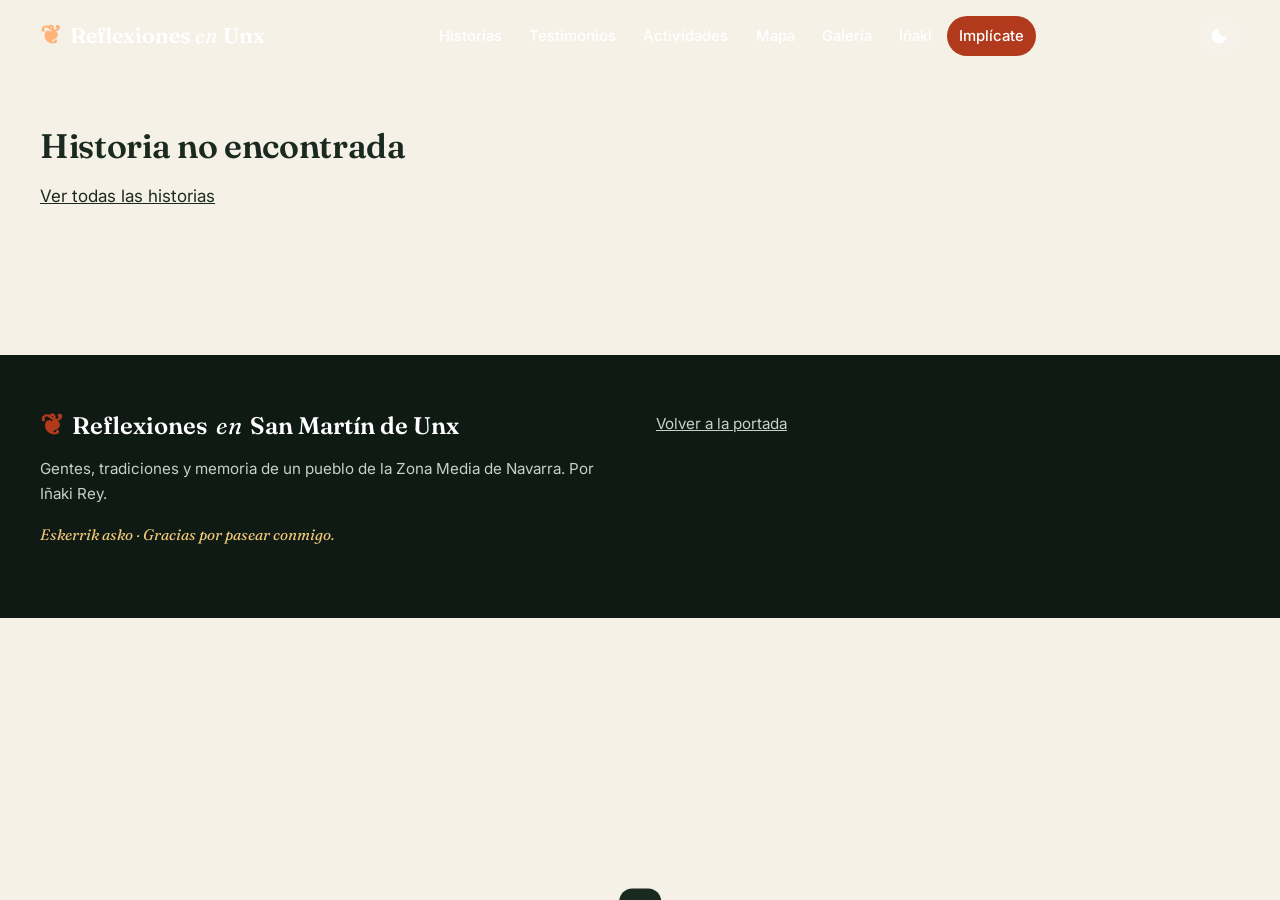
<file: articulo.html>
<!doctype html>
<html lang="es">
<head>
  <meta charset="utf-8">
  <meta name="viewport" content="width=device-width, initial-scale=1">
  <title>Reflexiones en San Martín de Unx</title>
  <meta name="description" content="Reflexiones, testimonios y memoria de San Martín de Unx, en la Zona Media de Navarra, por Iñaki Rey.">
  <meta name="theme-color" content="#2f4b2c">
  <meta property="og:type" content="article">
  <meta property="og:site_name" content="Reflexiones en San Martín de Unx">
  <meta property="og:title" content="Reflexiones en San Martín de Unx">
  <meta property="og:description" content="Gentes, tradiciones y memoria de un pueblo de la Zona Media de Navarra.">
  <meta property="og:image" content="https://commons.wikimedia.org/wiki/Special:FilePath/Unx_-_ikuspegia.png?width=1280">
  <meta name="twitter:card" content="summary_large_image">

  <link rel="preconnect" href="https://fonts.googleapis.com">
  <link rel="preconnect" href="https://fonts.gstatic.com" crossorigin>
  <link href="https://fonts.googleapis.com/css2?family=Fraunces:ital,opsz,wght@0,9..144,400;0,9..144,600;0,9..144,800;1,9..144,400&family=Inter:wght@400;500;600;700&display=swap" rel="stylesheet">
  <link rel="stylesheet" href="css/estilos.css">
  <link rel="icon" href="data:image/svg+xml,<svg xmlns='http://www.w3.org/2000/svg' viewBox='0 0 100 100'><text y='.9em' font-size='90'>🍇</text></svg>">
</head>
<body>
  <a class="saltar" href="#contenido">Saltar al contenido</a>
  <div class="progreso" aria-hidden="true"><span></span></div>

  <header class="cabecera" id="cabecera">
    <a class="marca" href="index.html" aria-label="Reflexiones en San Martín de Unx, inicio">
      <span class="marca__hoja" aria-hidden="true">❦</span>
      <span>Reflexiones <em>en</em> Unx</span>
    </a>
    <nav class="menu" id="menu" aria-label="Principal">
      <a href="index.html#historias">Historias</a>
      <a href="index.html#testimonios">Testimonios</a>
      <a href="index.html#actividades">Actividades</a>
      <a href="index.html#mapa">Mapa</a>
      <a href="index.html#diario" data-requiere="diario" hidden>Diario</a>
      <a href="index.html#galeria">Galería</a>
      <a href="index.html#inaki">Iñaki</a>
      <a href="index.html#implicate" class="menu__cta" data-requiere="implicate" hidden>Implícate</a>
    </nav>
    <div class="cabecera__acciones">
      <button class="icono-btn" id="btn-tema" type="button" aria-label="Cambiar entre modo claro y oscuro">
        <svg viewBox="0 0 24 24" aria-hidden="true"><path d="M12 3a9 9 0 1 0 9 9 7 7 0 0 1-9-9Z"/></svg>
      </button>
      <button class="icono-btn menu-btn" id="btn-menu" type="button" aria-label="Abrir menú" aria-expanded="false" aria-controls="menu">
        <span></span><span></span><span></span>
      </button>
    </div>
  </header>

  <main id="contenido">
    <!-- El artículo se genera a partir de data/articulos.json según el parámetro ?a=slug -->
    <div id="articulo"></div>
  </main>

  <footer class="pie">
    <div class="contenedor pie__rejilla">
      <div>
        <p class="marca marca--pie"><span class="marca__hoja" aria-hidden="true">❦</span> Reflexiones <em>en</em> San Martín de Unx</p>
        <p>Gentes, tradiciones y memoria de un pueblo de la Zona Media de Navarra. Por Iñaki Rey.</p>
        <p class="pie__euskera">Eskerrik asko · Gracias por pasear conmigo.</p>
      </div>
      <div>
        <p data-requiere="boletin" hidden><a href="index.html#implicate">Recibe una historia al día →</a></p>
        <p><a href="index.html">Volver a la portada</a></p>
      </div>
    </div>
  </footer>

  <div class="aviso" id="aviso" role="status" aria-live="polite"></div>
  <script type="module" src="js/articulo.js"></script>
</body>
</html>
</file>
<file: css/estilos.css>
/* =========================================================
   Reflexiones en San Martín de Unx · hoja de estilos
   ========================================================= */

/* ---------- Tokens de color y tipografía ---------- */
:root {
  --bg: #f6f1e7;
  --bg-2: #ece4d3;
  --superficie: #fffdf8;
  --tinta: #1b2a20;
  --tinta-2: #4a5a4e;
  --selva: #2f4b2c;
  --selva-2: #44633a;
  --ocre: #9a6a1f;
  --rio: #6b4a2e;
  --achiote: #b23a1c;
  --linea: rgba(27, 42, 32, .14);
  --sombra: 0 20px 50px -20px rgba(20, 40, 28, .35);

  --oscuro-bg: #0e1a13;
  --oscuro-tinta: #ece6d8;

  --serif: "Fraunces", Georgia, "Times New Roman", serif;
  --sans: "Inter", system-ui, -apple-system, "Segoe UI", sans-serif;

  --radio: 18px;
  --ancho: 1200px;
  --gutter: clamp(16px, 4vw, 40px);
  --cabecera: 72px;
  color-scheme: light;
}

@media (prefers-color-scheme: dark) {
  :root:not([data-theme="light"]) {
    --bg: #0d1611;
    --bg-2: #13211a;
    --superficie: #17271e;
    --tinta: #ece6d8;
    --tinta-2: #b5bfb3;
    --selva: #7cc79a;
    --selva-2: #5fae80;
    --ocre: #e0b05a;
    --rio: #d3a678;
    --achiote: #fb8a4c;
    --linea: rgba(236, 230, 216, .14);
    --sombra: 0 20px 50px -20px rgba(0, 0, 0, .7);
    color-scheme: dark;
  }
}
:root[data-theme="dark"] {
  --bg: #0d1611;
  --bg-2: #13211a;
  --superficie: #17271e;
  --tinta: #ece6d8;
  --tinta-2: #b5bfb3;
  --selva: #7cc79a;
  --selva-2: #5fae80;
  --ocre: #e0b05a;
  --rio: #d3a678;
  --achiote: #fb8a4c;
  --linea: rgba(236, 230, 216, .14);
  --sombra: 0 20px 50px -20px rgba(0, 0, 0, .7);
  color-scheme: dark;
}

/* ---------- Base ---------- */
*, *::before, *::after { box-sizing: border-box; }
html { scroll-behavior: smooth; scroll-padding-top: var(--cabecera); -webkit-text-size-adjust: 100%; }
body {
  margin: 0;
  background: var(--bg);
  color: var(--tinta);
  font: 400 1.0625rem/1.65 var(--sans);
  -webkit-font-smoothing: antialiased;
  overflow-x: hidden;
}
img { display: block; max-width: 100%; height: auto; }
a { color: inherit; }
h1, h2, h3, h4 { font-family: var(--serif); font-weight: 600; line-height: 1.1; margin: 0 0 .5em; letter-spacing: -.01em; }
h2 { font-size: clamp(2rem, 5vw, 3.4rem); }
h3 { font-size: clamp(1.3rem, 2.4vw, 1.7rem); }
em { font-style: italic; }
p { margin: 0 0 1em; }
button { font: inherit; cursor: pointer; }
:focus-visible { outline: 3px solid var(--achiote); outline-offset: 3px; border-radius: 6px; }

[hidden] { display: none !important; } /* para que "hidden" gane a los display de .btn, .caja, .seccion… */
.contenedor { width: min(var(--ancho), 100% - 2 * var(--gutter)); margin-inline: auto; }
.visualmente-oculto { position: absolute !important; width: 1px; height: 1px; overflow: hidden; clip: rect(0 0 0 0); white-space: nowrap; }
.saltar { position: absolute; left: 1rem; top: -4rem; z-index: 200; background: var(--achiote); color: #fff; padding: .6rem 1rem; border-radius: 8px; }
.saltar:focus { top: 1rem; }

.antetitulo {
  font: 600 .78rem/1 var(--sans);
  letter-spacing: .18em;
  text-transform: uppercase;
  color: var(--achiote);
  margin-bottom: 1rem;
  display: inline-flex; align-items: center; gap: .6rem;
}
.antetitulo::before { content: ""; width: 28px; height: 2px; background: currentColor; }

/* ---------- Barra de progreso ---------- */
.progreso { position: fixed; inset: 0 0 auto; height: 3px; z-index: 120; pointer-events: none; }
.progreso span { display: block; height: 100%; width: 100%; transform-origin: 0 50%; transform: scaleX(0); background: linear-gradient(90deg, var(--ocre), var(--achiote)); }

/* ---------- Cabecera ---------- */
.cabecera {
  position: fixed; inset: 0 0 auto; z-index: 100;
  height: var(--cabecera);
  display: flex; align-items: center; justify-content: space-between; gap: 1rem;
  padding-inline: var(--gutter);
  color: #fff;
  transition: background .35s, color .35s, box-shadow .35s, height .35s;
}
.cabecera.es-solida {
  background: color-mix(in srgb, var(--bg) 88%, transparent);
  backdrop-filter: blur(14px) saturate(1.4);
  -webkit-backdrop-filter: blur(14px) saturate(1.4);
  color: var(--tinta);
  box-shadow: 0 1px 0 var(--linea);
}
.marca { display: inline-flex; align-items: center; gap: .5rem; font: 600 1.35rem/1 var(--serif); text-decoration: none; white-space: nowrap; }
.marca em { font-weight: 400; }
.marca__hoja { color: var(--achiote); font-size: 1.2em; }
.cabecera:not(.es-solida) .marca__hoja { color: #ffb37a; }

.menu { display: flex; gap: .2rem; align-items: center; }
.menu a {
  text-decoration: none; font-weight: 500; font-size: .93rem;
  padding: .5rem .75rem; border-radius: 999px;
  transition: background .2s;
}
.menu a:hover { background: color-mix(in srgb, currentColor 12%, transparent); }
.menu__cta { background: var(--achiote); color: #fff !important; }
.menu__cta:hover { background: #a5370a !important; }
.cabecera__acciones { display: flex; gap: .4rem; align-items: center; }
.icono-btn {
  width: 42px; height: 42px; border-radius: 50%;
  display: grid; place-items: center;
  background: color-mix(in srgb, currentColor 10%, transparent);
  border: 0; color: inherit;
}
.icono-btn svg { width: 20px; height: 20px; fill: currentColor; }
.menu-btn { display: none; }
.menu-btn span { display: block; width: 18px; height: 2px; background: currentColor; border-radius: 2px; transition: transform .3s, opacity .3s; grid-area: 1 / 1; }
.menu-btn span:nth-child(1) { transform: translateY(-6px); }
.menu-btn span:nth-child(3) { transform: translateY(6px); }
.menu-btn[aria-expanded="true"] span:nth-child(1) { transform: rotate(45deg); }
.menu-btn[aria-expanded="true"] span:nth-child(2) { opacity: 0; }
.menu-btn[aria-expanded="true"] span:nth-child(3) { transform: rotate(-45deg); }

@media (max-width: 960px) {
  .menu-btn { display: grid; }
  .menu {
    position: fixed; inset: var(--cabecera) 0 auto 0;
    flex-direction: column; align-items: stretch; gap: 0;
    background: var(--bg); color: var(--tinta);
    padding: 1rem var(--gutter) 2rem;
    box-shadow: var(--sombra);
    transform: translateY(-120%); transition: transform .4s cubic-bezier(.2,.8,.2,1);
    visibility: hidden;
  }
  .menu.abierto { transform: none; visibility: visible; }
  .menu a { padding: .9rem .5rem; border-radius: 0; border-bottom: 1px solid var(--linea); font-size: 1.1rem; }
  .menu__cta { margin-top: 1rem; border-radius: 999px !important; text-align: center; border: 0 !important; }
}

/* ---------- Botones ---------- */
.btn {
  display: inline-flex; align-items: center; justify-content: center; gap: .5rem;
  padding: .9rem 1.5rem; border-radius: 999px;
  font-weight: 600; font-size: .98rem; text-decoration: none;
  border: 2px solid transparent;
  transition: transform .2s, background .2s, box-shadow .2s, color .2s;
}
.btn:hover { transform: translateY(-2px); }
.btn--primario { background: var(--achiote); color: #fff; box-shadow: 0 10px 25px -10px rgba(194, 65, 12, .7); }
.btn--primario:hover { background: #a5370a; }
.btn--fantasma { border-color: currentColor; color: inherit; background: transparent; }
.btn--fantasma:hover { background: color-mix(in srgb, currentColor 12%, transparent); }
.btn--whatsapp { background: #1f8f4e; color: #fff; }
.btn--telegram { background: #1f74b5; color: #fff; }

/* ---------- Imágenes rellenas ---------- */
[data-img] { position: relative; overflow: hidden; background: var(--bg-2); }
[data-img] > img, .media > img { width: 100%; height: 100%; object-fit: cover; }
.credito {
  font-size: .72rem; line-height: 1.3; color: var(--tinta-2); text-decoration: none; opacity: .85;
}
.credito:hover { text-decoration: underline; opacity: 1; }
.credito--propia { color: var(--achiote); font-weight: 600; }

/* ---------- HERO ---------- */
.hero {
  position: relative; min-height: 100svh;
  display: grid; align-items: end;
  color: #fff; isolation: isolate; overflow: hidden;
}
.hero__fondo { position: absolute; inset: 0; z-index: -2; }
.hero__fondo img { animation: kenburns 28s ease-in-out infinite alternate; transform-origin: 60% 40%; }
@keyframes kenburns { from { transform: scale(1.04) translate(0, 0); } to { transform: scale(1.18) translate(-2%, -2%); } }
.hero__velo {
  position: absolute; inset: 0; z-index: -1;
  background:
    linear-gradient(180deg, rgba(8, 20, 13, .55) 0%, rgba(8, 20, 13, 0) 30%),
    linear-gradient(0deg, rgba(8, 20, 13, .92) 0%, rgba(8, 20, 13, .6) 45%, rgba(8, 20, 13, .3) 75%);
}
.hero__texto { width: min(var(--ancho), 100% - 2 * var(--gutter)); margin: 0 auto; padding-block: 8rem clamp(7rem, 16vh, 11rem); }
.hero .antetitulo { color: #ffb37a; }
.hero__texto { text-shadow: 0 2px 18px rgba(0, 0, 0, .45); }
.hero__titulo { font-size: clamp(3.2rem, 11vw, 8.5rem); font-weight: 800; letter-spacing: -.035em; line-height: .92; margin-bottom: 1.5rem; }
.hero__titulo em { font-weight: 400; color: #f2c879; }
.hero__lead { font-size: clamp(1.05rem, 2vw, 1.3rem); max-width: 40rem; color: rgba(255, 255, 255, .9); }
.hero__botones { display: flex; flex-wrap: wrap; gap: .8rem; margin-top: 2rem; }
.hero__scroll { position: absolute; left: 50%; bottom: 5.5rem; translate: -50% 0; width: 26px; height: 42px; border: 2px solid rgba(255,255,255,.7); border-radius: 20px; }
.hero__scroll span { position: absolute; left: 50%; top: 8px; width: 4px; height: 8px; margin-left: -2px; border-radius: 2px; background: #fff; animation: rueda 1.8s infinite; }
@keyframes rueda { 0% { opacity: 1; transform: translateY(0); } 100% { opacity: 0; transform: translateY(14px); } }
.hero__credito { position: absolute; right: var(--gutter); bottom: .7rem; z-index: 2; }
.hero > .hero__credito { top: calc(var(--cabecera) + .4rem); bottom: auto; }
.hero__credito .credito { color: rgba(255, 255, 255, .75); }
@media (max-width: 600px) { .hero__scroll { display: none; } }

.racha {
  display: inline-flex; align-items: center; gap: .6rem;
  margin-top: 1.8rem; padding: .55rem 1rem .55rem .65rem;
  border-radius: 999px; font-size: .92rem;
  background: rgba(255, 255, 255, .12); backdrop-filter: blur(8px); -webkit-backdrop-filter: blur(8px);
  border: 1px solid rgba(255, 255, 255, .22);
}
.racha__fuego { display: grid; place-items: center; width: 30px; height: 30px; border-radius: 50%; background: var(--achiote); font-size: 1rem; }

/* ---------- HOY ---------- */
.hoy {
  display: grid; grid-template-columns: 1fr 1.3fr; gap: 1.5rem;
  margin-top: -4rem; position: relative; z-index: 5;
}
@media (max-width: 860px) { .hoy { grid-template-columns: 1fr; margin-top: -2.5rem; } }
.tarjeta-dia, .tarjeta-testimonio-dia {
  border-radius: var(--radio); box-shadow: var(--sombra); overflow: hidden; min-height: 260px;
}
.tarjeta-dia {
  background: var(--selva); color: #fff; padding: 2rem;
  display: flex; flex-direction: column; justify-content: space-between;
  background-image: radial-gradient(circle at 100% 0%, rgba(242, 200, 121, .25), transparent 55%);
}
:root[data-theme="dark"] .tarjeta-dia { background-color: #1d4a33; }
@media (prefers-color-scheme: dark) { :root:not([data-theme="light"]) .tarjeta-dia { background-color: #1d4a33; } }
.tarjeta-dia__etiqueta { font: 600 .75rem/1 var(--sans); letter-spacing: .16em; text-transform: uppercase; color: #f2c879; display: flex; justify-content: space-between; gap: 1rem; }
.tarjeta-dia__texto { font: 600 clamp(1.5rem, 3vw, 2.2rem)/1.15 var(--serif); margin: 1.2rem 0 .8rem; }
.tarjeta-dia__texto--largo { font-size: clamp(1.2rem, 2.2vw, 1.5rem); font-weight: 400; font-style: italic; }
.tarjeta-dia__detalle { color: rgba(255, 255, 255, .85); font-size: .95rem; margin: 0; }

.tarjeta-testimonio-dia { position: relative; color: #fff; display: grid; align-items: end; text-decoration: none; }
.tarjeta-testimonio-dia [data-img], .tarjeta-testimonio-dia .media { position: absolute; inset: 0; }
.tarjeta-testimonio-dia::after { content: ""; position: absolute; inset: 0; background: linear-gradient(0deg, rgba(8,20,13,.92), rgba(8,20,13,.55) 70%, rgba(8,20,13,.3)); }
.tarjeta-testimonio-dia__txt { position: relative; z-index: 1; padding: 2rem; }
.tarjeta-testimonio-dia blockquote { margin: .8rem 0 1rem; font: 400 italic clamp(1.25rem, 2.4vw, 1.7rem)/1.3 var(--serif); }
.tarjeta-testimonio-dia .tarjeta-dia__etiqueta { color: #ffb37a; justify-content: flex-start; }
.quien { font-weight: 600; font-size: .95rem; }
.quien small { font-weight: 400; opacity: .8; display: block; }

/* ---------- Cifras ---------- */
.cifras { display: grid; grid-template-columns: repeat(4, 1fr); gap: 1rem; padding-block: 4rem 1rem; }
@media (max-width: 760px) { .cifras { grid-template-columns: repeat(2, 1fr); } }
.cifra { border-top: 2px solid var(--tinta); padding-top: 1rem; }
.cifra__num { display: block; font: 800 clamp(2.4rem, 6vw, 4rem)/1 var(--serif); color: var(--selva); letter-spacing: -.03em; }
.cifra__txt { font-size: .92rem; color: var(--tinta-2); }

/* ---------- Secciones ---------- */
.seccion { padding-block: clamp(4rem, 10vw, 8rem); position: relative; }
.seccion__cabecera { max-width: 46rem; margin-bottom: clamp(2rem, 5vw, 3.5rem); }
.seccion__intro { font-size: 1.12rem; color: var(--tinta-2); }
.seccion--oscura { background: var(--oscuro-bg); color: var(--oscuro-tinta); }
.seccion--oscura .seccion__intro { color: #b5bfb3; }
.seccion--oscura .antetitulo { color: #ffb37a; }
.seccion--papel { background: var(--bg-2); }
.subtitulo-seccion { margin-top: clamp(3rem, 7vw, 5rem); font-size: clamp(1.6rem, 3.5vw, 2.4rem); }

/* ---------- Magazine (artículos) ---------- */
.magazine { display: grid; grid-template-columns: repeat(12, 1fr); gap: 1.5rem; }
.magazine > :first-child { grid-column: span 12; }
.magazine > :not(:first-child) { grid-column: span 6; }
@media (min-width: 1000px) {
  .magazine > :first-child { grid-column: span 8; grid-row: span 2; }
  .magazine > :not(:first-child) { grid-column: span 4; }
}
@media (max-width: 680px) { .magazine > * { grid-column: span 12 !important; } }

.tarjeta {
  position: relative; display: flex; flex-direction: column;
  border-radius: var(--radio); overflow: hidden; text-decoration: none;
  background: var(--superficie); box-shadow: 0 1px 0 var(--linea);
  transition: transform .35s cubic-bezier(.2,.8,.2,1), box-shadow .35s;
}
.tarjeta:hover { transform: translateY(-6px); box-shadow: var(--sombra); }
.tarjeta .media { aspect-ratio: 16 / 10; overflow: hidden; background: var(--bg-2); }
.tarjeta .media img { transition: transform 1.2s cubic-bezier(.2,.8,.2,1); }
.tarjeta:hover .media img { transform: scale(1.07); }
.tarjeta__cuerpo { padding: 1.4rem 1.5rem 1.6rem; display: flex; flex-direction: column; gap: .5rem; flex: 1; }
.tarjeta__meta { display: flex; flex-wrap: wrap; gap: .5rem; align-items: center; font-size: .8rem; color: var(--tinta-2); }
.tarjeta h3 { margin: 0; transition: color .2s; }
.tarjeta:hover h3 { color: var(--achiote); }
.tarjeta__resumen { color: var(--tinta-2); font-size: .97rem; margin: 0; }

/* tarjeta grande con texto sobre la foto */
.tarjeta--grande { color: #fff; min-height: 520px; justify-content: flex-end; }
.tarjeta--grande .media { position: absolute; inset: 0; aspect-ratio: auto; }
.tarjeta--grande::after { content: ""; position: absolute; inset: 0; background: linear-gradient(0deg, rgba(8,20,13,.95) 0%, rgba(8,20,13,.35) 55%, rgba(8,20,13,0) 80%); }
.tarjeta--grande .tarjeta__cuerpo { position: relative; z-index: 1; flex: 0; padding: 2rem; }
.tarjeta--grande h3 { font-size: clamp(1.8rem, 4vw, 2.8rem); }
.tarjeta--grande .tarjeta__meta, .tarjeta--grande .tarjeta__resumen { color: rgba(255,255,255,.88); }
.tarjeta--grande:hover h3 { color: #f2c879; }

.chip {
  display: inline-flex; align-items: center; gap: .3rem;
  padding: .3rem .7rem; border-radius: 999px;
  font: 600 .72rem/1 var(--sans); letter-spacing: .06em; text-transform: uppercase;
  background: color-mix(in srgb, var(--selva) 14%, transparent); color: var(--selva);
}
.tarjeta--grande .chip { background: rgba(255,255,255,.18); color: #fff; }
.chip--nuevo { background: var(--achiote) !important; color: #fff !important; animation: latido 2s infinite; }
.chip--ejemplo { background: color-mix(in srgb, var(--ocre) 20%, transparent); color: var(--ocre); }
.tarjeta--grande .chip--ejemplo { background: rgba(242, 200, 121, .25); color: #f2c879; }
@keyframes latido { 0%, 100% { box-shadow: 0 0 0 0 rgba(194, 65, 12, .55); } 50% { box-shadow: 0 0 0 7px rgba(194, 65, 12, 0); } }

/* ---------- Pausa visual / cita ---------- */
.pausa { position: relative; min-height: 80vh; display: grid; place-items: center; color: #fff; overflow: hidden; isolation: isolate; padding: 6rem var(--gutter); }
.pausa__fondo { position: absolute; inset: -15% 0; z-index: -2; }
.pausa::before { content: ""; position: absolute; inset: 0; z-index: -1; background: rgba(8, 20, 13, .55); }
.pausa__cita { max-width: 56rem; margin: 0; text-align: center; }
.pausa__cita p { font: 400 italic clamp(1.6rem, 4.2vw, 3.2rem)/1.2 var(--serif); }
.pausa__cita cite { font-style: normal; font-size: .95rem; letter-spacing: .1em; text-transform: uppercase; color: #f2c879; }

/* ---------- Filtros ---------- */
.filtros { display: flex; flex-wrap: wrap; gap: .5rem; margin-bottom: 2rem; }
.filtro {
  padding: .55rem 1.1rem; border-radius: 999px;
  border: 1.5px solid var(--linea); background: transparent; color: var(--tinta);
  font-weight: 500; font-size: .9rem; transition: all .2s;
}
.filtro:hover { border-color: var(--selva); }
.filtro[aria-pressed="true"] { background: var(--selva); border-color: var(--selva); color: var(--bg); }
.filtros--claros .filtro { color: var(--oscuro-tinta); border-color: rgba(236,230,216,.25); }
.filtros--claros .filtro[aria-pressed="true"] { background: #f2c879; border-color: #f2c879; color: #1b2a20; }

/* ---------- Testimonios ---------- */
.rejilla-testimonios { display: grid; grid-template-columns: repeat(auto-fill, minmax(min(100%, 330px), 1fr)); gap: 1.5rem; }
.testimonio {
  position: relative; border-radius: var(--radio); overflow: hidden;
  min-height: 420px; display: flex; flex-direction: column; justify-content: flex-end;
  color: #fff; isolation: isolate;
  transition: transform .35s, box-shadow .35s, opacity .3s;
}
.testimonio:hover { transform: translateY(-6px); box-shadow: var(--sombra); }
.testimonio .media { position: absolute; inset: 0; z-index: -2; }
.testimonio .media img { transition: transform 1.2s; }
.testimonio:hover .media img { transform: scale(1.06); }
.testimonio::before { content: ""; position: absolute; inset: 0; z-index: -1; background: linear-gradient(0deg, rgba(8,20,13,.95) 10%, rgba(8,20,13,.35) 70%, rgba(8,20,13,.1)); }
.testimonio__cuerpo { padding: 1.8rem; }
.testimonio__comillas { font: 800 5rem/0 var(--serif); color: #ffb37a; display: block; height: 2.2rem; margin-top: 1rem; }
.testimonio blockquote { margin: 0 0 1.2rem; font: 400 italic 1.3rem/1.35 var(--serif); }
.testimonio__pie { display: flex; justify-content: space-between; align-items: flex-end; gap: .8rem; flex-wrap: wrap; }
.testimonio__temas { display: flex; gap: .3rem; flex-wrap: wrap; }
.testimonio__temas .chip { background: rgba(255,255,255,.16); color: #fff; }
.testimonio .aviso-ejemplo { font-size: .72rem; color: #f2c879; margin-top: .8rem; display: block; }
.testimonio[hidden] { display: none; }

/* ---------- Luchas ---------- */
.frentes { display: grid; grid-template-columns: repeat(3, 1fr); gap: 1.5rem; }
@media (max-width: 860px) { .frentes { grid-template-columns: 1fr; } }
.frente {
  position: relative; border-radius: var(--radio); overflow: hidden; min-height: 380px;
  display: flex; flex-direction: column; justify-content: flex-end; text-decoration: none; color: #fff; isolation: isolate;
}
.frente .media { position: absolute; inset: 0; z-index: -2; }
.frente .media img { transition: transform 1.2s; filter: saturate(.9); }
.frente:hover .media img { transform: scale(1.07); }
.frente::before { content: ""; position: absolute; inset: 0; z-index: -1; background: linear-gradient(0deg, rgba(8,20,13,.95), rgba(8,20,13,.15)); }
.frente__cuerpo { padding: 1.8rem; }
.frente__num { font: 800 3rem/1 var(--serif); color: #ffb37a; opacity: .9; }
.frente p { color: rgba(255,255,255,.85); font-size: .97rem; }
.frente__mas { font-weight: 600; font-size: .9rem; color: #f2c879; display: inline-flex; gap: .4rem; transition: gap .2s; }
.frente:hover .frente__mas { gap: .8rem; }

/* línea del tiempo */
.linea { list-style: none; margin: 0; padding: 0; position: relative; }
.linea::before { content: ""; position: absolute; left: 50%; top: 0; bottom: 0; width: 2px; background: rgba(236,230,216,.15); translate: -50% 0; }
.linea::after { content: ""; position: absolute; left: 50%; top: 0; width: 2px; height: var(--avance, 0%); background: linear-gradient(#f2c879, #fb8a4c); translate: -50% 0; transition: height .15s linear; }
.hito { position: relative; width: 50%; padding: 0 3rem 3rem 0; text-align: right; }
.hito:nth-child(even) { margin-left: 50%; padding: 0 0 3rem 3rem; text-align: left; }
.hito::before {
  content: ""; position: absolute; top: .35rem; right: -9px; width: 18px; height: 18px; border-radius: 50%;
  background: var(--oscuro-bg); border: 3px solid #f2c879; z-index: 1;
}
.hito:nth-child(even)::before { right: auto; left: -9px; }
.hito__anio { font: 800 clamp(2rem, 4vw, 2.8rem)/1 var(--serif); color: #f2c879; }
.hito__cat { font-size: .72rem; letter-spacing: .14em; text-transform: uppercase; color: #ffb37a; display: block; margin: .4rem 0; }
.hito h4 { font-size: 1.3rem; margin: .2rem 0 .4rem; }
.hito p { color: #c9d0c6; font-size: .97rem; margin: 0; }
.hito__img { margin-top: 1rem; border-radius: 12px; overflow: hidden; aspect-ratio: 16/9; display: inline-block; width: min(100%, 360px); }
.hito__img img { width: 100%; height: 100%; object-fit: cover; }
.hito a.hito__enlace { color: #f2c879; font-weight: 600; font-size: .9rem; display: inline-block; margin-top: .6rem; }
.hito[hidden] { display: none; }
@media (max-width: 760px) {
  .linea::before, .linea::after { left: 9px; translate: 0; }
  .hito, .hito:nth-child(even) { width: 100%; margin-left: 0; padding: 0 0 2.5rem 2.6rem; text-align: left; }
  .hito::before, .hito:nth-child(even)::before { left: 0; right: auto; }
}

/* ---------- Mapa ---------- */
.mapa { height: clamp(380px, 65vh, 620px); border-radius: var(--radio); overflow: hidden; box-shadow: var(--sombra); background: var(--bg-2); z-index: 0; }
.mapa-lista { list-style: none; padding: 0; margin: 1.5rem 0 0; display: flex; flex-wrap: wrap; gap: .5rem; }
.mapa-lista button { border: 1.5px solid var(--linea); background: var(--superficie); color: var(--tinta); border-radius: 999px; padding: .45rem .9rem; font-size: .88rem; }
.mapa-lista button:hover { border-color: var(--achiote); color: var(--achiote); }
.marcador { width: 22px; height: 22px; border-radius: 50%; background: var(--achiote); border: 3px solid #fff; box-shadow: 0 0 0 0 rgba(194,65,12,.6); animation: pulso 2.4s infinite; }
.marcador--territorio { background: #1f5c3f; animation: none; }
@keyframes pulso { 0% { box-shadow: 0 0 0 0 rgba(194,65,12,.6); } 70% { box-shadow: 0 0 0 16px rgba(194,65,12,0); } 100% { box-shadow: 0 0 0 0 rgba(194,65,12,0); } }
.leaflet-popup-content-wrapper { border-radius: 14px; font-family: var(--sans); }
.leaflet-popup-content { margin: 14px 16px; }
.popup h4 { font-family: var(--serif); font-size: 1.15rem; margin: 0 0 .3rem; color: #14402c; }
.popup p { margin: 0 0 .5rem; font-size: .9rem; color: #333; }
.popup small { color: #c2410c; font-weight: 600; letter-spacing: .08em; text-transform: uppercase; font-size: .68rem; }
.popup a { color: #c2410c; font-weight: 600; }

/* ---------- Diario ---------- */
.diario { display: grid; grid-template-columns: repeat(auto-fill, minmax(min(100%, 260px), 1fr)); gap: 1.8rem; }
.nota {
  background: var(--superficie); padding: 1rem 1rem 1.4rem; border-radius: 4px;
  box-shadow: 0 12px 30px -15px rgba(0,0,0,.35);
  transform: rotate(var(--giro, -1deg)); transition: transform .3s;
  position: relative;
}
.nota::before { content: ""; position: absolute; top: -10px; left: 50%; translate: -50% 0; width: 90px; height: 22px; background: color-mix(in srgb, var(--ocre) 35%, transparent); rotate: -2deg; }
.nota:hover { transform: rotate(0) translateY(-4px); }
.nota .media { aspect-ratio: 4/3; margin-bottom: 1rem; filter: sepia(.15) saturate(.95); }
.nota__fecha { font-size: .78rem; letter-spacing: .1em; text-transform: uppercase; color: var(--achiote); font-weight: 600; }
.nota h3 { font-size: 1.3rem; margin: .4rem 0; }
.nota p { font: 400 italic 1rem/1.55 var(--serif); color: var(--tinta-2); margin: 0; }

/* ---------- Galería ---------- */
.galeria { columns: 4 260px; column-gap: 12px; padding-inline: 12px; }
.galeria__item {
  break-inside: avoid; margin: 0 0 12px; border-radius: 12px; overflow: hidden; position: relative;
  display: block; width: 100%; padding: 0; border: 0; background: var(--bg-2); cursor: zoom-in;
}
.galeria__item img { width: 100%; height: auto; transition: transform .8s, filter .4s; }
.galeria__item:hover img { transform: scale(1.05); }
.galeria__item span {
  position: absolute; inset: auto 0 0 0; padding: 2rem 1rem .8rem; text-align: left;
  color: #fff; font-size: .88rem; font-weight: 500;
  background: linear-gradient(0deg, rgba(0,0,0,.75), transparent);
  opacity: 0; transform: translateY(8px); transition: all .3s;
}
.galeria__item:hover span, .galeria__item:focus-visible span { opacity: 1; transform: none; }

/* lightbox */
.lightbox { position: fixed; inset: 0; z-index: 300; background: rgba(5, 10, 7, .95); display: grid; place-items: center; padding: 3rem 1rem; }
.lightbox[hidden] { display: none; }
.lightbox figure { margin: 0; max-width: min(1400px, 100%); max-height: 100%; display: flex; flex-direction: column; align-items: center; gap: .8rem; }
.lightbox img { max-height: 80vh; width: auto; border-radius: 8px; animation: aparecer .35s ease; }
.lightbox figcaption { color: #ddd; text-align: center; font-size: .92rem; }
.lightbox figcaption a { color: #f2c879; }
.lightbox__cerrar, .lightbox__nav { position: absolute; background: rgba(255,255,255,.1); color: #fff; border: 0; border-radius: 50%; width: 52px; height: 52px; font-size: 2rem; line-height: 1; }
.lightbox__cerrar { top: 1rem; right: 1rem; }
.lightbox__nav--ant { left: 1rem; top: 50%; translate: 0 -50%; }
.lightbox__nav--sig { right: 1rem; top: 50%; translate: 0 -50%; }
.lightbox button:hover { background: rgba(255,255,255,.22); }
@keyframes aparecer { from { opacity: 0; transform: scale(.97); } }

/* ---------- Quién es Iñaki ---------- */
.autor__rejilla { display: grid; grid-template-columns: 1fr 1.2fr; gap: clamp(2rem, 6vw, 5rem); align-items: center; }
@media (max-width: 860px) { .autor__rejilla { grid-template-columns: 1fr; } }
.autor__foto { margin: 0; position: relative; }
.autor__foto [data-img] { aspect-ratio: 4/5; border-radius: 200px 200px var(--radio) var(--radio); box-shadow: var(--sombra); }
.autor__foto::before { content: ""; position: absolute; inset: 1.5rem -1.5rem -1.5rem 1.5rem; border: 2px solid var(--ocre); border-radius: 200px 200px var(--radio) var(--radio); z-index: -1; }
.autor__foto figcaption { margin-top: .6rem; }
.autor__lead { font: 400 clamp(1.2rem, 2.2vw, 1.45rem)/1.45 var(--serif); }
.autor h2 em { font-weight: 400; color: var(--achiote); }
.autor__datos { display: grid; grid-template-columns: repeat(3, 1fr); gap: 1rem; margin: 2rem 0 0; }
.autor__datos div { border-top: 2px solid var(--selva); padding-top: .6rem; }
.autor__datos dt { font-size: .75rem; letter-spacing: .12em; text-transform: uppercase; color: var(--tinta-2); }
.autor__datos dd { margin: .2rem 0 0; font: 600 1.1rem/1.2 var(--serif); }

/* ---------- Implícate ---------- */
.implicate { color: #fff; isolation: isolate; overflow: hidden; }
.implicate__fondo { position: absolute; inset: 0; z-index: -2; }
.implicate::before { content: ""; position: absolute; inset: 0; z-index: -1; background: linear-gradient(180deg, rgba(8,20,13,.85), rgba(8,20,13,.75)); }
.implicate .antetitulo { color: #ffb37a; }
.implicate__rejilla { display: grid; grid-template-columns: repeat(3, 1fr); gap: 1.5rem; }
@media (max-width: 960px) { .implicate__rejilla { grid-template-columns: 1fr; } }
.caja {
  background: rgba(255,255,255,.08); border: 1px solid rgba(255,255,255,.16);
  backdrop-filter: blur(12px); -webkit-backdrop-filter: blur(12px);
  border-radius: var(--radio); padding: 2rem;
}
.caja p { color: rgba(255,255,255,.85); }
.canales { display: flex; flex-wrap: wrap; gap: .6rem; }
.boletin { display: flex; flex-wrap: wrap; gap: .6rem; }
.boletin input {
  flex: 1 1 200px; min-width: 0; padding: .9rem 1.2rem; border-radius: 999px;
  border: 1.5px solid rgba(255,255,255,.35); background: rgba(255,255,255,.1); color: #fff; font: inherit;
}
.boletin input::placeholder { color: rgba(255,255,255,.65); }
.boletin__msg { flex-basis: 100%; margin: 0; font-size: .9rem; color: #f2c879; min-height: 1.2em; }

/* ---------- Pie ---------- */
.pie { background: var(--oscuro-bg); color: #c9d0c6; padding-block: 3.5rem; font-size: .95rem; }
.pie__rejilla { display: grid; grid-template-columns: 1fr 1fr; gap: 2rem; }
@media (max-width: 760px) { .pie__rejilla { grid-template-columns: 1fr; } }
.marca--pie { color: #fff; font-size: 1.5rem; margin-bottom: 1rem; }
.pie__euskera { font-family: var(--serif); font-style: italic; color: #f2c879; }
.pie__creditos summary { cursor: pointer; font-weight: 600; color: #fff; }
.pie__creditos ul { padding-left: 1.1rem; font-size: .8rem; max-height: 300px; overflow: auto; }
.pie__creditos a { color: #c9d0c6; }

/* ---------- Aviso flotante ---------- */
.aviso {
  position: fixed; left: 50%; bottom: 1.5rem; z-index: 400; translate: -50% 150%;
  background: var(--tinta); color: var(--bg); padding: .8rem 1.3rem; border-radius: 999px;
  font-size: .92rem; box-shadow: var(--sombra); transition: translate .4s cubic-bezier(.2,.8,.2,1);
  max-width: calc(100% - 32px); text-align: center;
}
.aviso.visible { translate: -50% 0; }

/* ---------- Animaciones de entrada ---------- */
.revelar { opacity: 0; transform: translateY(30px); transition: opacity .9s cubic-bezier(.2,.8,.2,1), transform .9s cubic-bezier(.2,.8,.2,1); }
.revelar.visto { opacity: 1; transform: none; }

/* ---------- Error de carga ---------- */
.error-carga { background: #fff3e0; color: #7a2e00; border: 1px solid #f0b37e; border-radius: 12px; padding: 1rem 1.2rem; margin: 1rem 0; }

/* =========================================================
   PÁGINA DE ARTÍCULO
   ========================================================= */
.articulo-hero { position: relative; min-height: 92svh; display: grid; align-items: end; color: #fff; isolation: isolate; overflow: hidden; }
.articulo-hero [data-img] { position: absolute; inset: 0; z-index: -2; }
.articulo-hero [data-img] img { animation: kenburns 30s ease-in-out infinite alternate; }
.articulo-hero::before { content: ""; position: absolute; inset: 0; z-index: -1; background: linear-gradient(0deg, rgba(8,20,13,.95) 5%, rgba(8,20,13,.35) 60%, rgba(8,20,13,.5)); }
.articulo-hero__texto { width: min(900px, 100% - 2 * var(--gutter)); margin: 0 auto; padding-block: 8rem 4rem; }
.articulo-hero h1 { font-size: clamp(2.4rem, 7vw, 5rem); font-weight: 800; letter-spacing: -.03em; line-height: 1; }
.articulo-hero .antetitulo { color: #ffb37a; }
.articulo-hero__sub { font: 400 clamp(1.1rem, 2.2vw, 1.4rem)/1.45 var(--serif); color: rgba(255,255,255,.9); max-width: 44rem; }
.articulo-hero__pie { margin-top: 1.1rem; font-size: .88rem; font-style: italic; color: rgba(255,255,255,.85); max-width: 44rem; }
.articulo-meta { display: flex; flex-wrap: wrap; gap: .4rem 1.2rem; margin-top: 1.6rem; font-size: .9rem; color: rgba(255,255,255,.85); }
.articulo-meta .chip { background: rgba(255,255,255,.18); color: #fff; }

.aviso-ejemplo-banda { background: color-mix(in srgb, var(--ocre) 16%, var(--bg)); color: var(--tinta); border-bottom: 1px solid var(--linea); padding: .9rem var(--gutter); text-align: center; font-size: .92rem; }
.aviso-ejemplo-banda strong { color: var(--achiote); }

.articulo { padding-block: clamp(3rem, 7vw, 5rem); }
.prosa { width: min(42rem, 100% - 2 * var(--gutter)); margin: 0 auto; font-size: 1.15rem; line-height: 1.8; }
.prosa > p:first-of-type::first-letter { float: left; font: 800 4.6rem/.8 var(--serif); padding: .45rem .6rem 0 0; color: var(--achiote); }
.prosa h2 { font-size: clamp(1.7rem, 3.5vw, 2.3rem); margin-top: 2.5rem; }
.prosa .cita-grande { margin: 3rem 0; padding: 0 0 0 1.5rem; border-left: 4px solid var(--achiote); }
.prosa .cita-grande p { font: 400 italic clamp(1.5rem, 3.4vw, 2.2rem)/1.3 var(--serif); margin: 0 0 .8rem; color: var(--selva); }
.prosa .cita-grande cite { font-style: normal; font-size: .85rem; color: var(--ocre); font-weight: 600; }
.prosa figure { margin: 2.5rem 0; }
.prosa figure .media { border-radius: 14px; overflow: hidden; }
.prosa figure.sangre { width: 100vw; margin-left: calc(50% - 50vw); }
.prosa figure.sangre .media { border-radius: 0; max-height: 85vh; }
.prosa figcaption { font-size: .88rem; color: var(--tinta-2); margin-top: .7rem; display: flex; flex-wrap: wrap; justify-content: space-between; gap: .3rem 1rem; }
.prosa figure.sangre figcaption { width: min(42rem, 100% - 2 * var(--gutter)); margin-inline: auto; }
.euskera {
  margin: 2.5rem 0; padding: 1.5rem 1.6rem; border-radius: var(--radio);
  background: var(--selva); color: #fff; display: grid; grid-template-columns: auto 1fr; gap: 1.2rem; align-items: center;
}
:root[data-theme="dark"] .euskera { background: #1d4a33; }
@media (prefers-color-scheme: dark) { :root:not([data-theme="light"]) .euskera { background: #1d4a33; } }
.euskera__icono { font-size: 2rem; }
.euskera__palabra { font: 600 1.6rem/1.1 var(--serif); color: #f2c879; display: block; }
.euskera__etiqueta { font-size: .7rem; letter-spacing: .16em; text-transform: uppercase; opacity: .8; }
.euskera p { margin: .3rem 0 0; font-size: 1rem; line-height: 1.5; }

.compartir { width: min(42rem, 100% - 2 * var(--gutter)); margin: 3rem auto 0; padding-top: 2rem; border-top: 1px solid var(--linea); }
.compartir h2 { font-size: 1.2rem; font-family: var(--sans); font-weight: 600; }
.compartir__botones { display: flex; flex-wrap: wrap; gap: .5rem; }
.compartir__botones a, .compartir__botones button {
  display: inline-flex; align-items: center; gap: .4rem; padding: .65rem 1.1rem; border-radius: 999px;
  border: 0; text-decoration: none; color: #fff; font-weight: 600; font-size: .9rem; transition: transform .2s, filter .2s;
}
.compartir__botones a:hover, .compartir__botones button:hover { transform: translateY(-2px); filter: brightness(1.1); }
.c-whatsapp { background: #1f8f4e; } .c-facebook { background: #1b5fc1; } .c-x { background: #111; } .c-telegram { background: #1f74b5; } .c-copiar { background: var(--rio); }
.etiquetas { display: flex; flex-wrap: wrap; gap: .4rem; margin-top: 1.5rem; }

.continua {
  display: grid; grid-template-columns: 1fr 1fr; min-height: 340px; margin-top: 4rem;
  text-decoration: none; color: #fff; background: var(--oscuro-bg); overflow: hidden;
}
.continua .media { min-height: 260px; }
.continua .media img { transition: transform 1.2s; }
.continua:hover .media img { transform: scale(1.05); }
.continua__txt { padding: clamp(2rem, 5vw, 4rem); display: flex; flex-direction: column; justify-content: center; }
.continua__txt .antetitulo { color: #ffb37a; }
.continua h2 { font-size: clamp(1.8rem, 4vw, 2.8rem); }
.continua:hover h2 { color: #f2c879; }
@media (max-width: 760px) { .continua { grid-template-columns: 1fr; } }

.relacionados { display: grid; grid-template-columns: repeat(auto-fill, minmax(min(100%, 300px), 1fr)); gap: 1.5rem; }

@media (prefers-reduced-motion: reduce) {
  *, *::before, *::after { animation: none !important; transition: none !important; scroll-behavior: auto !important; }
  .revelar { opacity: 1; transform: none; }
}
</file>
